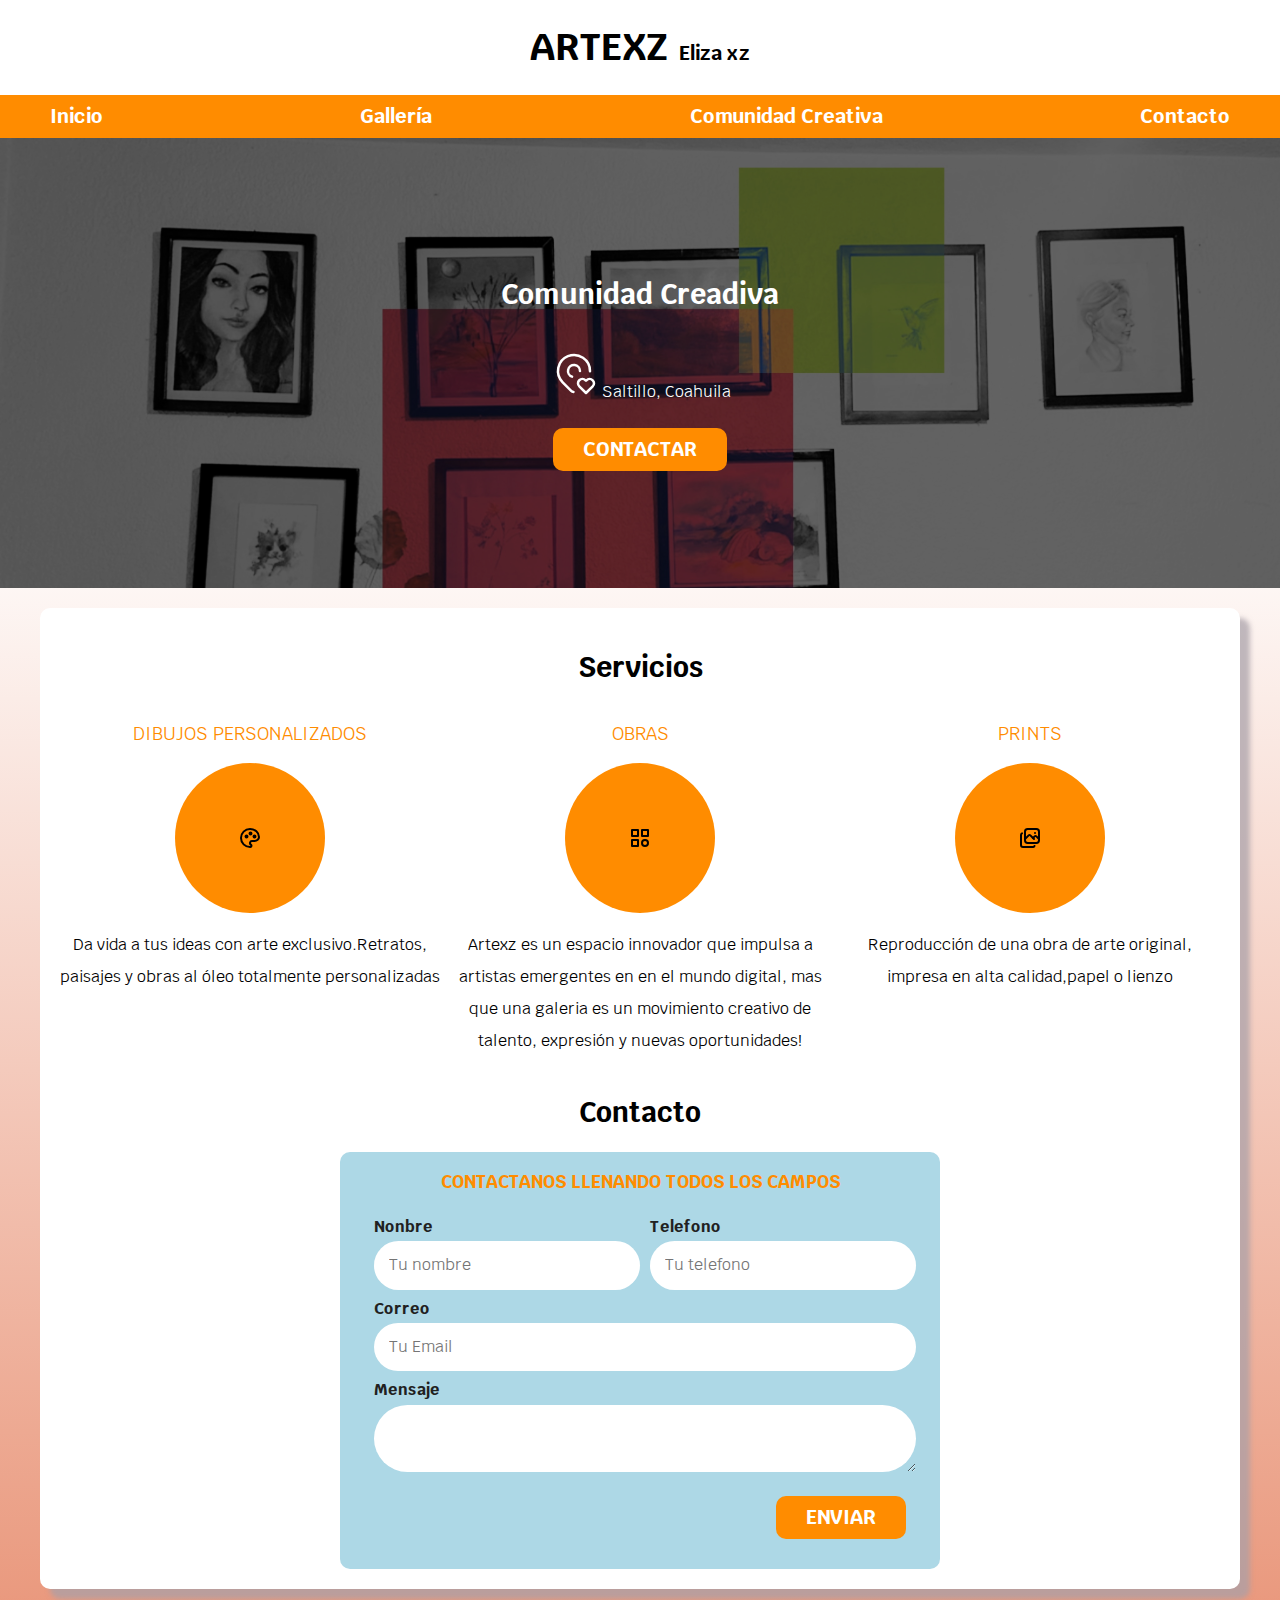
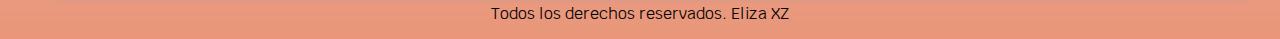
<file: index.html>
<!DOCTYPE html>
<html lang="en">
  <head>
    <meta charset="UTF-8" />
    <meta name="viewport" content="width=device-width, initial-scale=1.0" />
    <title>DISEÑADOR FRELANCER</title>
    <link rel="preload" href="css/normalize.css" as="style" />
    <link rel="stylesheet" href="css/normalize.css" />
    <link rel="preconnect" href="https://fonts.googleapis.com" />
    <link rel="preconnect" href="https://fonts.gstatic.com" crossorigin />
    <link
      href="https://fonts.googleapis.com/css2?family=Krub:ital,wght@0,400;0,700;1,600;1,700&display=swap"
      rel="stylesheet"
    />
    <link rel="preload" href="css/style.css" as="style" />
    <link href="css/style.css" rel="stylesheet" />
  </head>
  <body>
    <header>
      <h1 class="titulo">ARTEXZ <span>Eliza xz</span></h1>
    </header>

    <div class="nav-bg">
      <nav class="navegacion-principal contenedor">
        <a href="#">Inicio</a>
        <a href="#">Gallería</a>
        <a href="#">Comunidad Creativa</a>
        <a href="#">Contacto</a>
      </nav>
    </div>

    <section class="IMG">
      <div class="contenido-IMG">
        <h2>Comunidad Creadiva</h2>

        <p>
          <svg
            xmlns="http://www.w3.org/2000/svg"
            viewBox="0 0 24 24"
            fill="none"
            stroke="currentColor"
            stroke-linecap="round"
            stroke-linejoin="round"
            width="48"
            height="48"
            stroke-width="1.25"
          >
                <path d="M15 11a3 3 0 1 0 -3.973 2.839" />
                <path
                d="M11.76 21.47a1.991 1.991 0 0 1 -1.173 -.57l-4.244 -4.243a8 8 0 1 1 13.657 -5.588"
                />
                <path
                d="M18 22l3.35 -3.284a2.143 2.143 0 0 0 .005 -3.071a2.242 2.242 0 0 0 -3.129 -.006l-.224 .22l-.223 -.22a2.242 2.242 0 0 0 -3.128 -.006a2.143 2.143 0 0 0 -.006 3.071l3.355 3.296z"
                />
            </svg>
            Saltillo, Coahuila
        </p>

        <a class="boton" href="#">Contactar</a>
      </div>
      <!--.contenido-IMG-->
    </section>

    <main class="contenedor sombra">
      <h2>Servicios</h2>
      <div class="servicios">
        <section class="servicio">
          <h3>DIBUJOS PERSONALIZADOS</h3>
          <div class="iconos">
          <svg
            xmlns="http://www.w3.org/2000/svg"
            width="24"
            height="24"
            viewBox="0 0 24 24"
            fill="none"
            stroke="#000000"
            stroke-width="2"
            stroke-linecap="round"
            stroke-linejoin="round"
            class="icon icon-tabler icons-tabler-outline icon-tabler-palette"
          >
            <path stroke="none" d="M0 0h24v24H0z" fill="none" />
            <path
              d="M12 21a9 9 0 0 1 0 
              -18c4.97 0 9 3.582 9 8c0 1.06 -.474 2.078 -1.318 2.828c-.844 .75 -1.989 1.172 
              -3.182 1.172h-2.5a2 2 0 0 0 -1 3.75a1.3 1.3 0 0 1 -1 2.25"
            />
            <path d="M8.5 10.5m-1 0a1 1 0 1 0 2 0a1 1 0 1 0 -2 0" />
            <path d="M12.5 7.5m-1 0a1 1 0 1 0 2 0a1 1 0 1 0 -2 0" />
            <path d="M16.5 10.5m-1 0a1 1 0 1 0 2 0a1 1 0 1 0 -2 0" />
          </svg>
        </div>
          <p>
            Da vida a tus ideas con arte exclusivo.Retratos, paisajes y obras al
            óleo totalmente personalizadas
          </p>
        </section>

        <section class="servicio">
          <h3>OBRAS</h3>
          <div class="iconos">
          <svg
            xmlns="http://www.w3.org/2000/svg"
            width="24"
            height="24"
            viewBox="0 0 24 24"
            fill="none"
            stroke="currentColor"
            stroke-width="2"
            stroke-linecap="round"
            stroke-linejoin="round"
            class="icon icon-tabler icons-tabler-outline icon-tabler-category"
          >
            <path stroke="none" d="M0 0h24v24H0z" fill="none" />
            <path d="M4 4h6v6h-6z" />
            <path d="M14 4h6v6h-6z" />
            <path d="M4 14h6v6h-6z" />
            <path d="M17 17m-3 0a3 3 0 1 0 6 0a3 3 0 1 0 -6 0" />
          </svg>
        </div>
          <p>
            Artexz es un espacio innovador que impulsa a artistas emergentes en
            en el mundo digital, mas que una galeria es un movimiento creativo
            de talento, expresión y nuevas oportunidades!
          </p>
        </section>

           <section class="servicio">
          <h3>PRINTS</h3>
          <div class="iconos">
          <svg
            xmlns="http://www.w3.org/2000/svg"
            width="24"
            height="24"
            viewBox="0 0 24 24"
            fill="none"
            stroke="currentColor"
            stroke-width="2"
            stroke-linecap="round"
            stroke-linejoin="round"
            class="icon icon-tabler icons-tabler-outline icon-tabler-library-photo"
          >
            <path stroke="none" d="M0 0h24v24H0z" fill="none" />
            <path
              d="M7 3m0 2.667a2.667 2.667 0 0 1 2.667 -2.667h8.666a2.667 2.667 0 0 1 2.667 2.667v8.666a2.667 2.667 0 0 1 -2.667 2.667h-8.666a2.667 2.667 0 0 1 -2.667 -2.667z"
            />
            <path
              d="M4.012 7.26a2.005 2.005 0 0 0 -1.012 1.737v10c0 1.1 .9 2 2 2h10c.75 0 1.158 -.385 1.5 -1"
            />
            <path d="M17 7h.01" />
            <path d="M7 13l3.644 -3.644a1.21 1.21 0 0 1 1.712 0l3.644 3.644" />
            <path d="M15 12l1.644 -1.644a1.21 1.21 0 0 1 1.712 0l2.644 2.644" />
          </svg>
        </div>
          <p>
            Reproducción de una obra de arte original, impresa en alta
            calidad,papel o lienzo
          </p>
        </section>
      </div>
      <!--cierre de div de class servicios-->
    

    <section>
      <h2>Contacto</h2>

      <form class="formulario">
        <fieldset>
          <legend>Contactanos llenando todos los campos</legend>
          <div class="contenedor-campos">
          <div class="campo">
            <label>Nonbre</label>
            <input class="imput-text" ="text" placeholder="Tu nombre" />
          </div>

          <div class="campo">
            <label>Telefono</label>
            <input class="imput-text" type="tel" placeholder="Tu telefono" />
          </div>

          <div class="campo">
            <label>Correo</label>
            <input class="imput-text" type="email" placeholder="Tu Email" />
          </div>

          <div class="campo">
            <label>Mensaje</label>
            <textarea class="imput-text"></textarea>
          </div>
        </div><!--cierre de contenedor de los campos-->

          <div class="alinear-derecha flex">
            <input class="boton w-100" type="submit" value="Enviar" />
          </div>

        </fieldset>
      </form>
    </section>
  </main>
    <footer class="footer">
      <p>Todos los derechos reservados. Eliza XZ</p>
    </footer>
  </body>
</html>
</file>
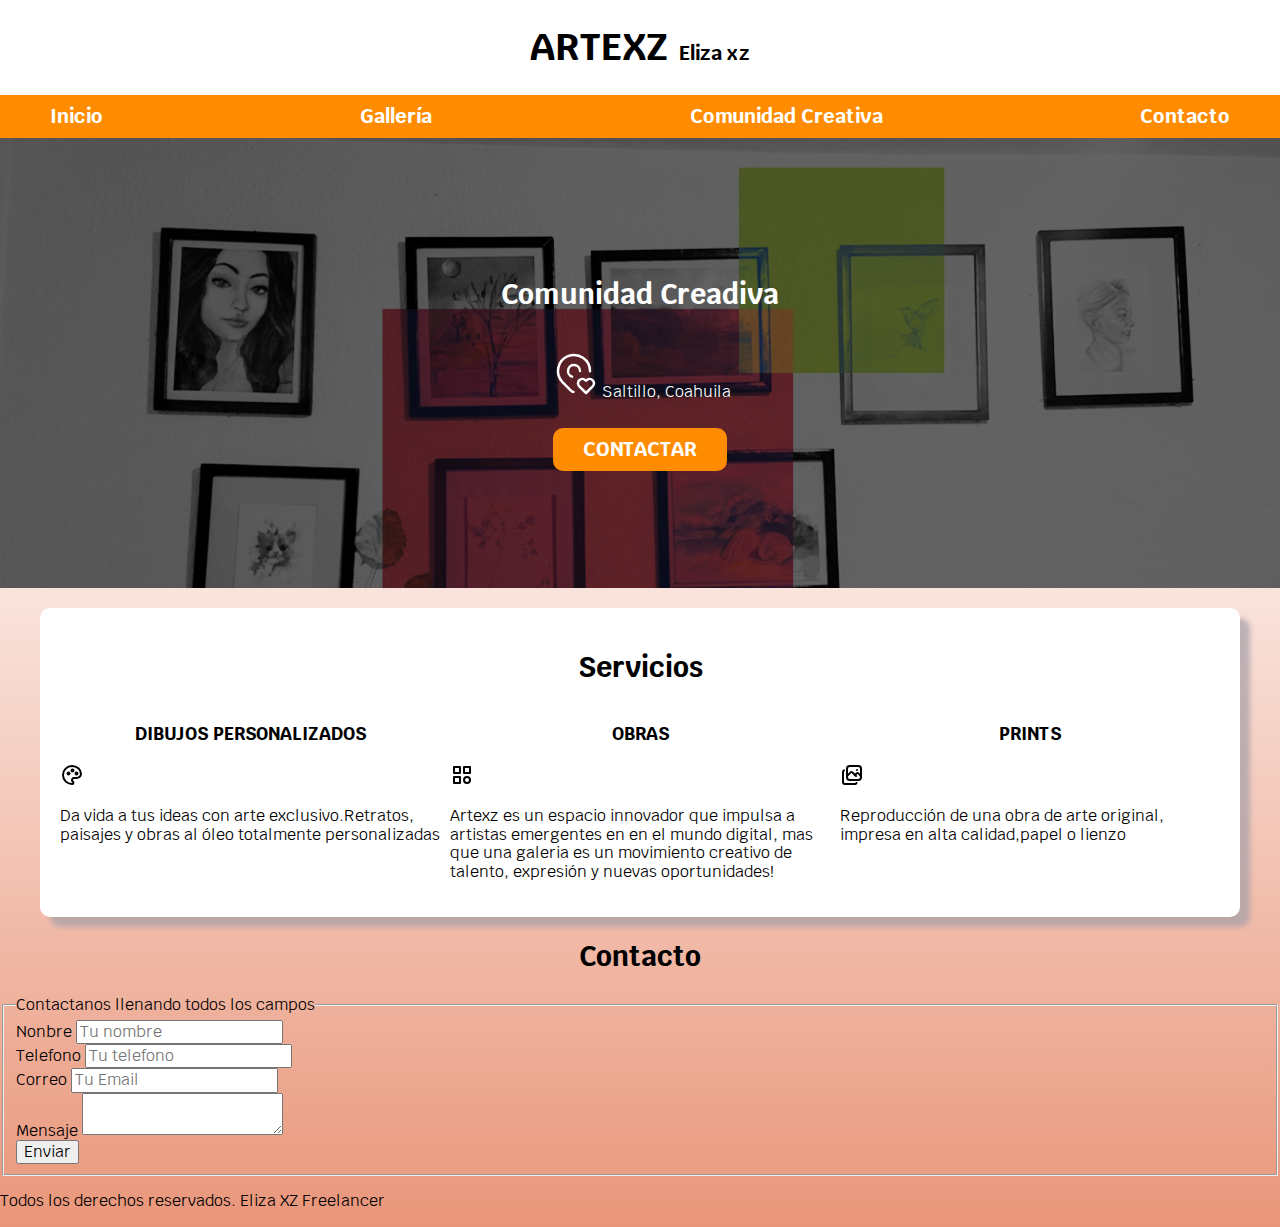
<file: freelancer_inicio/index.html>
<!DOCTYPE html>
<html lang="en">
  <head>
    <meta charset="UTF-8" />
    <meta name="viewport" content="width=device-width, initial-scale=1.0" />
    <title>DISEÑADOR FRELANCER</title>
    <link rel="preload" href="css/normalize.css" as="style" />
    <link rel="stylesheet" href="css/normalize.css" />
    <link rel="preconnect" href="https://fonts.googleapis.com" />
    <link rel="preconnect" href="https://fonts.gstatic.com" crossorigin />
    <link
      href="https://fonts.googleapis.com/css2?family=Krub:ital,wght@0,400;0,700;1,600;1,700&display=swap"
      rel="stylesheet"
    />
    <link rel="preload" href="css/style.css" as="style" />
    <link href="css/style.css" rel="stylesheet" />
  </head>
  <body>
    <header>
      <h1 class="titulo">ARTEXZ <span>Eliza xz</span></h1>
    </header>

    <div class="nav-bg">
      <nav class="navegacion-principal contenedor">
        <a href="#">Inicio</a>
        <a href="#">Gallería</a>
        <a href="#">Comunidad Creativa</a>
        <a href="#">Contacto</a>
      </nav>
    </div>

    <section class="IMG">
      <div class="contenido-IMG">
        <h2>Comunidad Creadiva</h2>

        <p>
          <svg
            xmlns="http://www.w3.org/2000/svg"
            viewBox="0 0 24 24"
            fill="none"
            stroke="currentColor"
            stroke-linecap="round"
            stroke-linejoin="round"
            width="48"
            height="48"
            stroke-width="1.25"
          >
                <path d="M15 11a3 3 0 1 0 -3.973 2.839" />
                <path
                d="M11.76 21.47a1.991 1.991 0 0 1 -1.173 -.57l-4.244 -4.243a8 8 0 1 1 13.657 -5.588"
                />
                <path
                d="M18 22l3.35 -3.284a2.143 2.143 0 0 0 .005 -3.071a2.242 2.242 0 0 0 -3.129 -.006l-.224 .22l-.223 -.22a2.242 2.242 0 0 0 -3.128 -.006a2.143 2.143 0 0 0 -.006 3.071l3.355 3.296z"
                />
            </svg>
            Saltillo, Coahuila
        </p>

        <a class="boton" href="#">Contactar</a>
      </div>
      <!--.contenido-IMG-->
    </section>

    <main class="contenedor sombra">
      <h2>Servicios</h2>
      <div class="servicios">
        <section>
          <h3>DIBUJOS PERSONALIZADOS</h3>
          <svg
            xmlns="http://www.w3.org/2000/svg"
            width="24"
            height="24"
            viewBox="0 0 24 24"
            fill="none"
            stroke="#000000"
            stroke-width="2"
            stroke-linecap="round"
            stroke-linejoin="round"
            class="icon icon-tabler icons-tabler-outline icon-tabler-palette"
          >
            <path stroke="none" d="M0 0h24v24H0z" fill="none" />
            <path
              d="M12 21a9 9 0 0 1 0 
              -18c4.97 0 9 3.582 9 8c0 1.06 -.474 2.078 -1.318 2.828c-.844 .75 -1.989 1.172 
              -3.182 1.172h-2.5a2 2 0 0 0 -1 3.75a1.3 1.3 0 0 1 -1 2.25"
            />
            <path d="M8.5 10.5m-1 0a1 1 0 1 0 2 0a1 1 0 1 0 -2 0" />
            <path d="M12.5 7.5m-1 0a1 1 0 1 0 2 0a1 1 0 1 0 -2 0" />
            <path d="M16.5 10.5m-1 0a1 1 0 1 0 2 0a1 1 0 1 0 -2 0" />
          </svg>
          <p>
            Da vida a tus ideas con arte exclusivo.Retratos, paisajes y obras al
            óleo totalmente personalizadas
          </p>
        </section>

        <section>
          <h3>OBRAS</h3>
          <svg
            xmlns="http://www.w3.org/2000/svg"
            width="24"
            height="24"
            viewBox="0 0 24 24"
            fill="none"
            stroke="currentColor"
            stroke-width="2"
            stroke-linecap="round"
            stroke-linejoin="round"
            class="icon icon-tabler icons-tabler-outline icon-tabler-category"
          >
            <path stroke="none" d="M0 0h24v24H0z" fill="none" />
            <path d="M4 4h6v6h-6z" />
            <path d="M14 4h6v6h-6z" />
            <path d="M4 14h6v6h-6z" />
            <path d="M17 17m-3 0a3 3 0 1 0 6 0a3 3 0 1 0 -6 0" />
          </svg>
          <p>
            Artexz es un espacio innovador que impulsa a artistas emergentes en
            en el mundo digital, mas que una galeria es un movimiento creativo
            de talento, expresión y nuevas oportunidades!
          </p>
        </section>

        <section>
          <h3>PRINTS</h3>
          <svg
            xmlns="http://www.w3.org/2000/svg"
            width="24"
            height="24"
            viewBox="0 0 24 24"
            fill="none"
            stroke="currentColor"
            stroke-width="2"
            stroke-linecap="round"
            stroke-linejoin="round"
            class="icon icon-tabler icons-tabler-outline icon-tabler-library-photo"
          >
            <path stroke="none" d="M0 0h24v24H0z" fill="none" />
            <path
              d="M7 3m0 2.667a2.667 2.667 0 0 1 2.667 -2.667h8.666a2.667 2.667 0 0 1 2.667 2.667v8.666a2.667 2.667 0 0 1 -2.667 2.667h-8.666a2.667 2.667 0 0 1 -2.667 -2.667z"
            />
            <path
              d="M4.012 7.26a2.005 2.005 0 0 0 -1.012 1.737v10c0 1.1 .9 2 2 2h10c.75 0 1.158 -.385 1.5 -1"
            />
            <path d="M17 7h.01" />
            <path d="M7 13l3.644 -3.644a1.21 1.21 0 0 1 1.712 0l3.644 3.644" />
            <path d="M15 12l1.644 -1.644a1.21 1.21 0 0 1 1.712 0l2.644 2.644" />
          </svg>
          <p>
            Reproducción de una obra de arte original, impresa en alta
            calidad,papel o lienzo
          </p>
        </section>
      </div>
      <!--cierre de div de class servicios-->
    </main>

    <section>
      <h2>Contacto</h2>

      <form>
        <fieldset>
          <legend>Contactanos llenando todos los campos</legend>

          <div>
            <label>Nonbre</label>
            <input type="text" placeholder="Tu nombre" />
          </div>

          <div>
            <label>Telefono</label>
            <input type="tel" placeholder="Tu telefono" />
          </div>

          <div>
            <label>Correo</label>
            <input type="email" placeholder="Tu Email" />
          </div>

          <div>
            <label>Mensaje</label>
            <textarea></textarea>
          </div>

          <div>
            <input type="submit" value="Enviar" />
          </div>
        </fieldset>
      </form>
    </section>

    <footer>
      <p>Todos los derechos reservados. Eliza XZ Freelancer</p>
    </footer>
  </body>
</html>
</file>
<file: css/style.css>
:root {
  --blanco: #ffffff;
  --oscuro: #212121;
  --primario: #ff8c00;
  --secundario: #0097a7;
  --gris: #757575;
  --salmon: #e9967a;
  --ligthblue: #add8e6;
}

/* Globales**/
html {
  font-size: 62.5%;
  box-sizing: border-box; /*Hack para Box Model ajuste img**/
  scroll-snap-type: y mandatory; /*para dar scrollvertical*/
}
/*scroll snap*/
.servicios,
.navegacion-principal,
.formulario {
  scroll-snap-align: center;
  scroll-snap-stop: always;/*detiene la barra de desplazamiento scroll*/
}

*,
*:before,
*:after {
  box-sizing: inherit;
}
body {
  font-size: 16px; /*1 rem = 10px */
  font-family: "Krub", sans-serif;
  background-image: linear-gradient(
    to top,
    var(--salmon) 0%,
    var(--blanco) 70%
  ); /* Fondo degradado*/
}

.contenedor {
  max-width: 120rem;
  margin: 0 auto;
}

.boton {
  background-color: var(--primario);
  color: var(--blanco);
  padding: 1rem 3rem;
  margin-top: 1rem;
  font-size: 2rem;
  text-decoration: none;
  text-transform: uppercase;
  font-weight: bold;
  border-radius: 1rem;
  width: 90%;
  text-align: center;
  border: none;

}

@media (min-width: 768px) {
  .boton {
    width: auto;
  }
}
.boton:hover {
  cursor: pointer;/*hover para seleccion cursor mano*/
}
.sombra {
  -webkit-box-shadow: 10px 10px 5px 0px rgba(168, 159, 168, 0.72); /**agraga prefijos para sobras*/
  -moz-box-shadow: 10px 10px 5px 0px rgba(168, 159, 168, 0.72);
  box-shadow: 10px 10px 5px 0px rgba(168, 159, 168, 0.72);
  background-color: var(--blanco);
  padding: 2rem;
  border-radius: 1rem;
}
/* Tipografía*/
h1 {
  font-size: 3.8rem;
}
h2 {
  font-size: 2.8rem;
}
h3 {
  font-size: 1.8rem;
}
h1,
h2,
h3 {
  text-align: center;
}
/* Titulos*/
.titulo span {
  font-size: 2rem;
}
/**utilidades**/
.w-100 {
  width: 100%;
}
@media (min-width: 768px) {/*para ajustar el boton enviar*/
  .w-100 {
    width: auto;
  }
}
.alinear-derecha {
  justify-content: flex-end;
}
.flex {
  display: flex;
}
/* Navegacion principal*/
.nav-bg {
  background-color: var(--primario);
}
.navegacion-principal {
  display: flex;
  flex-direction: column;
}
@media (min-width: 768px) {
  .navegacion-principal {
    flex-direction: row;
    justify-content: space-between;
  }
}

.navegacion-principal a {
  display: block;
  text-align: center;
  color: var(--blanco);
  text-decoration: none;
  font-size: 2rem;
  font-weight: 700;
  padding: 1rem;
}
.navegacion-principal a:hover {
  background-color: var(--secundario);
  color: var(--oscuro);
}
/*.IMG*/
.IMG {
  background-image: url(../img/IMG_0924.jpeg);
  background-repeat: no-repeat;
  background-size: cover;
  height: 450px;
  position: relative;
  margin-bottom: 2rem;
}
.contenido-IMG {
  position: absolute;
  background-color: rgba(0, 0, 0, 0.6); /**Anterioo**/
  background-color: rgb(0 0 0 / 60%);
  width: 100%;
  height: 100%;

  display: flex;
  flex-direction: column;
  align-items: center;
  justify-content: center;
}
.contenido-IMG h2,
.contenido-IMG p {
  color: var(--blanco);
}
/*servicios*/
@media (min-width: 768px) {
  /*media para ajustar servicios en pantalla*/
  .servicios {
    display: grid;
    grid-template-columns: 1fr 1fr 1fr; /*tabla de grid*/
    column-gap: 1rem;
  }
}
.servicio {
  display: flex;
  flex-direction: column;
  align-items: center;
}
.servicio h3 {
  color: var(--primario);
  font-weight: normal;
}
.servicio p {
  line-height: 2;
  text-align: center;
}
.servicio .iconos {
  height: 15rem;
  width: 15rem;
  background-color: var(--primario);
  border-radius: 50%;
  display: flex;
  justify-content: space-evenly;
  align-items: center;
}
/*contacto*/
.formulario {
  background-color: var(--ligthblue);
  width: min( 60rem, 100% );/*utiliza el valor mas pequeño ahorras media quer*/
  margin:  0 auto;
  padding: 2rem;
  border-radius: 1rem;

}

.formulario fieldset {
  border: none;
}
.formulario legend {
  text-align: center;
  font-size: 1.8rem;
  text-transform: uppercase;
  font-weight: 700;
  margin-bottom: 2rem;
  color: var(--primario);
}
@media (min-width: 768px) {
  
.contenedor-campos {
  display: grid;
  grid-template-columns: 50% 50%;
  grid-template-rows: auto ;
  column-gap: 1rem;
}
.campo:nth-child(3),
.campo:nth-child(4) {/*formas de selccionr espesificamente 3y 4*/
  grid-column: 1 / 3; /*modifica el boton correo y mensaje*/
  }
}
.campo {
  margin-bottom: 1rem;
}
.campo label {
  color: var(--oscuro);
  font-weight: bold;
  margin-bottom: .5rem;
  display: block;
}
.campo textarea {

}
.imput-text {
  width: 100%;
  border: none;
  padding: 1.5rem;
  border-radius: 5rem;
}
/*footer*/
.footer {
  text-align: center;/*1*/
}
</file>
<file: freelancer_inicio/css/style.css>
:root {
  --blanco: #ffffff;
  --oscuro: #212121;
  --primario: #ff8c00;
  --secundario: #0097a7;
  --gris: #757575;
  --salmon: #e9967a;
  --ligthblue: #add8e6;
}

/* Globales**/
html {
  font-size: 62.5%;
  box-sizing: border-box; /*Hack para Box Model ajuste img**/
}
*,
*:before,
*:after {
  box-sizing: inherit;
}
body {
  font-size: 16px; /*1 rem = 10px */
  font-family: "Krub", sans-serif;
  background-image: linear-gradient(
    to top,
    var(--salmon) 0%,
    var(--blanco) 70%
  ); /* Fondo degradado*/
}

.contenedor {
  max-width: 120rem;
  margin: 0 auto;
}

.boton {
  background-color: var(--primario);
  color: var(--blanco);
  padding: 1rem 3rem;
  margin-top: 1rem;
  font-size: 2rem;
  text-decoration: none;
  text-transform: uppercase;
  font-weight: bold;
  border-radius: 1rem;
  width: 90%;
  text-align: center;
}

@media (min-width: 768px) {
  .boton {
    width: auto;
  }
}

.sombra {
  -webkit-box-shadow: 10px 10px 5px 0px rgba(168, 159, 168, 0.72); /**agraga prefijos para sobras*/
  -moz-box-shadow: 10px 10px 5px 0px rgba(168, 159, 168, 0.72);
  box-shadow: 10px 10px 5px 0px rgba(168, 159, 168, 0.72);
  background-color: var(--blanco);
  padding: 2rem;
  border-radius: 1rem;
}
/* Tipografía*/
h1 {
  font-size: 3.8rem;
}
h2 {
  font-size: 2.8rem;
}
h3 {
  font-size: 1.8rem;
}
h1,
h2,
h3 {
  text-align: center;
}
/* Titulos*/
.titulo span {
  font-size: 2rem;
}
/* Navegacion principal*/
.nav-bg {
  background-color: var(--primario);
}
.navegacion-principal {
  display: flex;
  flex-direction: column;
}
@media (min-width: 768px) {
  .navegacion-principal {
    flex-direction: row;
    justify-content: space-between;
  }
}

.navegacion-principal a {
  display: block;
  text-align: center;
  color: var(--blanco);
  text-decoration: none;
  font-size: 2rem;
  font-weight: 700;
  padding: 1rem;
}
.navegacion-principal a:hover {
  background-color: var(--secundario);
  color: var(--oscuro);
}
/*.IMG*/
.IMG {
  background-image: url(../img/IMG_0924.jpeg);
  background-repeat: no-repeat;
  background-size: cover;
  height: 450px;
  position: relative;
  margin-bottom: 2rem;
}
.contenido-IMG {
  position: absolute;
  background-color: rgba(0, 0, 0, 0.6); /**Anterio**/
  background-color: rgb(0 0 0 / 60%);
  width: 100%;
  height: 100%;

  display: flex;
  flex-direction: column;
  align-items: center;
  justify-content: center;
}
.contenido-IMG h2,
.contenido-IMG p {
  color: var(--blanco);
}
/*servicios*/
@media (min-width: 768px) {
  /*media para ajustar servicios en pantalla*/
  .servicios {
    display: grid;
    grid-template-columns: 1fr 1fr 1fr; /*tabla de grid*/
    column-gap: 1rem;
  }
}
</file>
